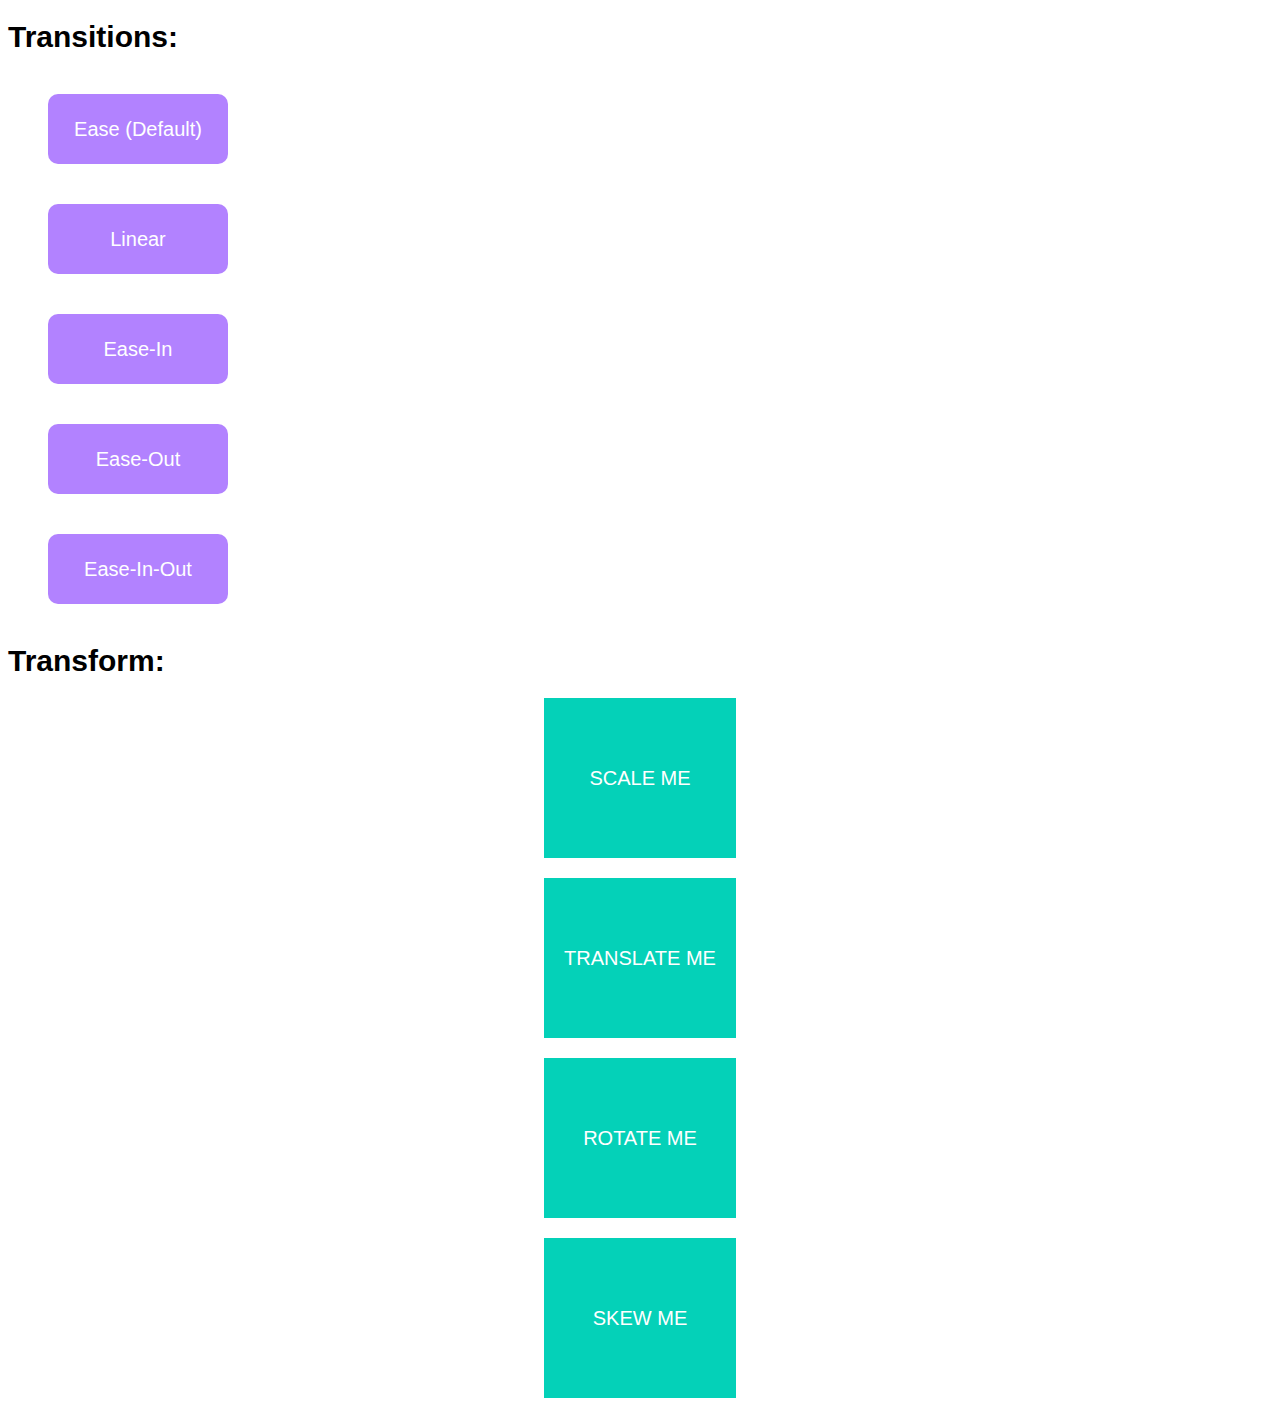
<file: 1 cheatSheet/index.html>
<!DOCTYPE html>
<html>
  <head>
    <meta charset="UTF-8" />
    <title>Transitions and Animations</title>
    <link rel="stylesheet" href="style.css" type="text/css" media="all" />
  </head>

  <body>
    <h1 class="title">Transitions:</h1>
    <div class="transition">
      <div id="ease" class="move">Ease (Default)</div>
      <div id="linear" class="move">Linear</div>
      <div id="ease-in" class="move">Ease-In</div>
      <div id="ease-out" class="move">Ease-Out</div>
      <div id="ease-in-out" class="move">Ease-In-Out</div>
    </div>
    <h1 class="title">Transform:</h1>
    <div>
      <div class="transform scale">scale me</div>
      <div class="transform translate">translate me</div>
      <div class="transform rotate">rotate me</div>
      <div class="transform skew">skew me</div>
    </div>
  </body>
</html>
</file>
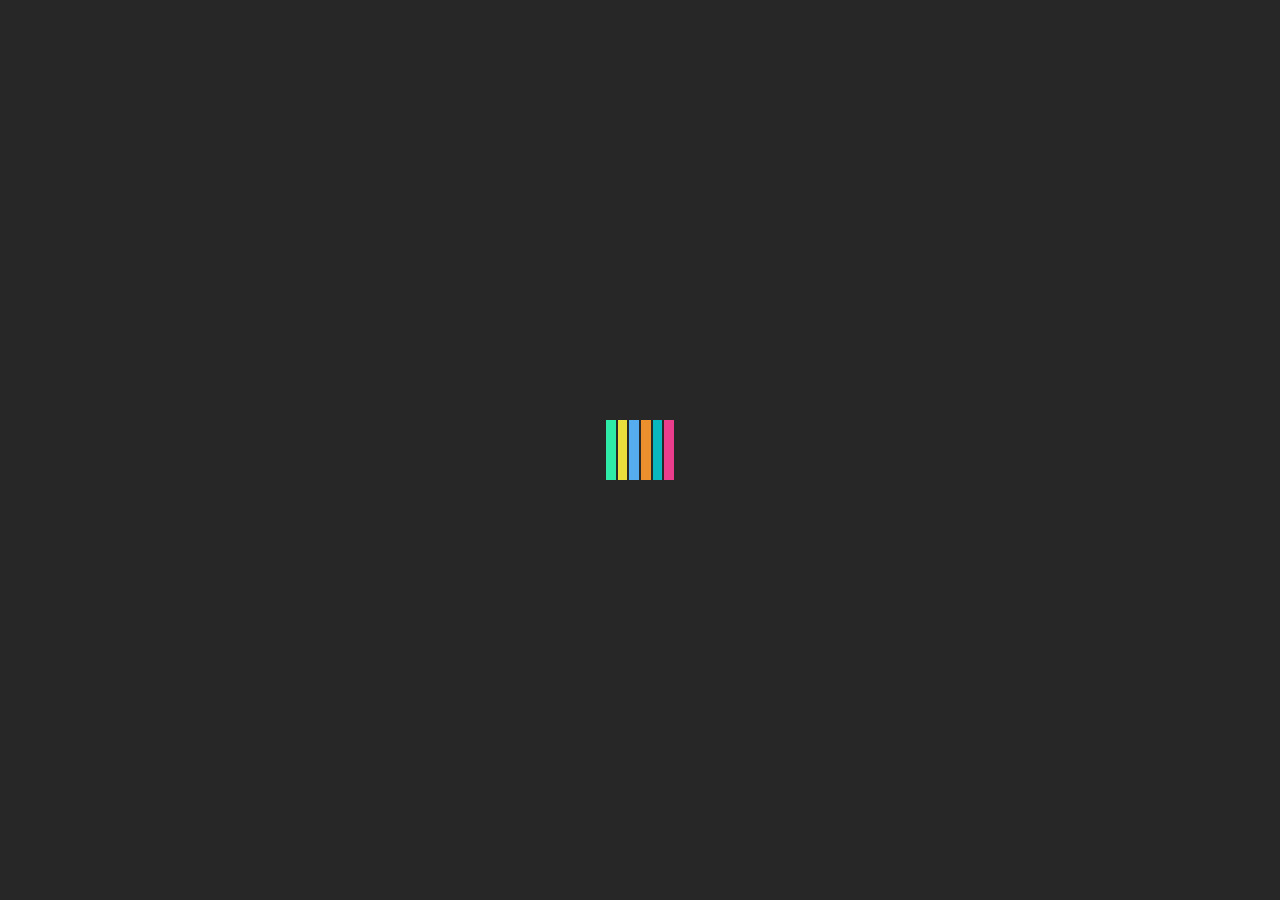
<file: 107 growing lines loading with CSS animation/index.htm>
<!DOCTYPE html>
<html lang="en-US">
    
<head>
    <meta charset="UTF-8">
    <meta name="viewport" content="width=device-width, initial-scale=1">
    <title>CSS animatin, transitions and transforms</title>
                
    <!-- OUR STYLESHEET -->
    <link rel="stylesheet" href="style.css" type="text/css" media="all">

   
</head>

<body>

<div class="loader">
  <span></span>
  <span></span>
  <span></span>
  <span></span>
  <span></span>
  <span></span>
</div>

</body>

</html>
</file>
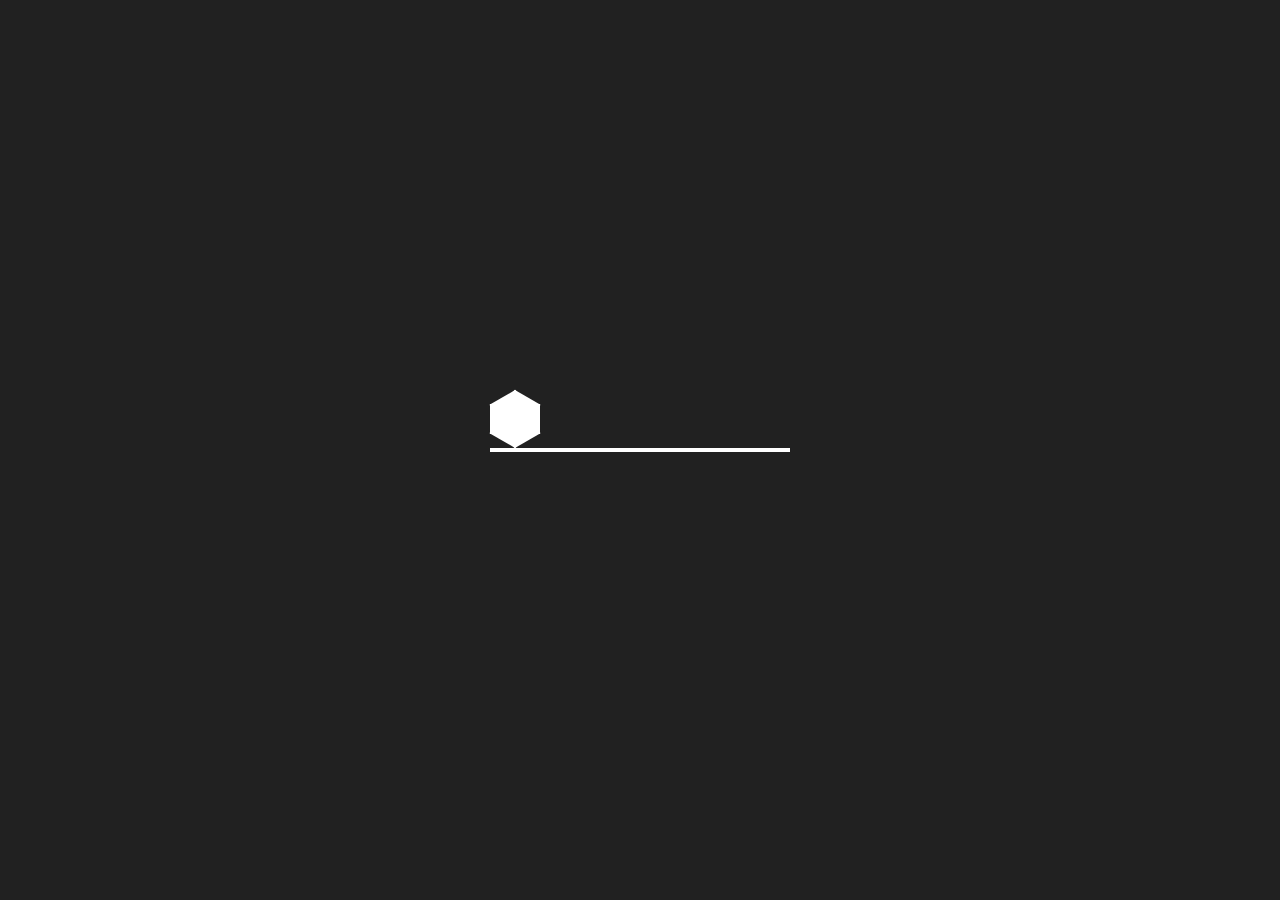
<file: 109 hexagon loader animation/index.htm>
<!DOCTYPE html>
<html lang="en-US">
    
<head>
    <meta charset="UTF-8">
    <meta name="viewport" content="width=device-width, initial-scale=1">
    <title>CSS animatin, transitions and transforms</title>
                
    <!-- OUR STYLESHEET -->
    <link rel="stylesheet" href="style.css" type="text/css" media="all">

    
</head>

<body>

    <div class="line">
        <div class="hexagon"></div>
    </div>

</body>
</html>
</file>
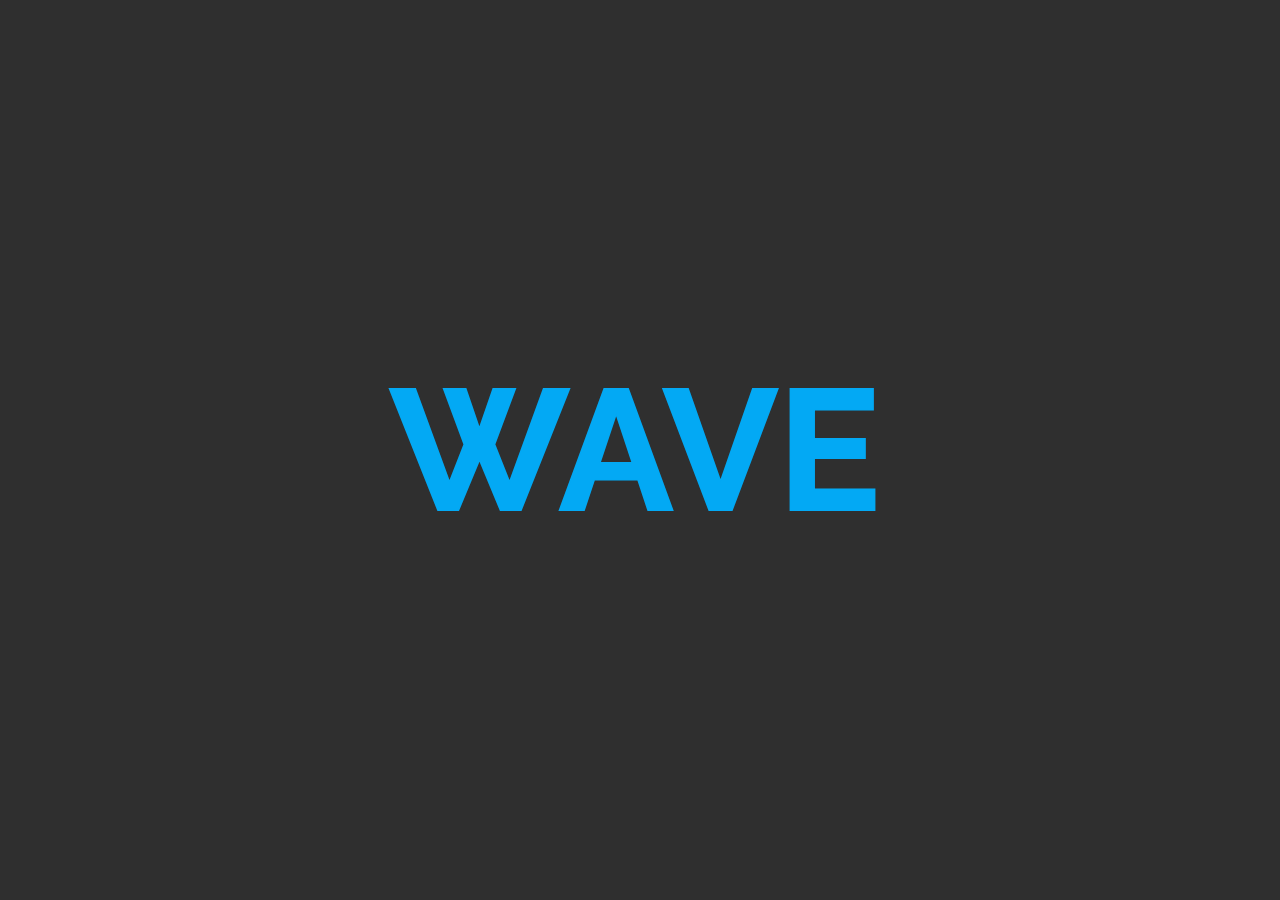
<file: 115 creative CSS wavy effect using CSS clip path property/index.htm>
<!DOCTYPE html>
<html lang="en-US">
    
<head>
    <meta charset="UTF-8">
    <meta name="viewport" content="width=device-width, initial-scale=1">
    <title>CSS animatin, transitions and transforms</title>
                
    <!-- OUR STYLESHEET -->
    <link rel="stylesheet" href="style.css" type="text/css" media="all">

   
</head>

<body>

	<div class="wave">
		<h2>wave</h2>
		<h2>wave</h2>
	</div>

</body>

</html>
</file>
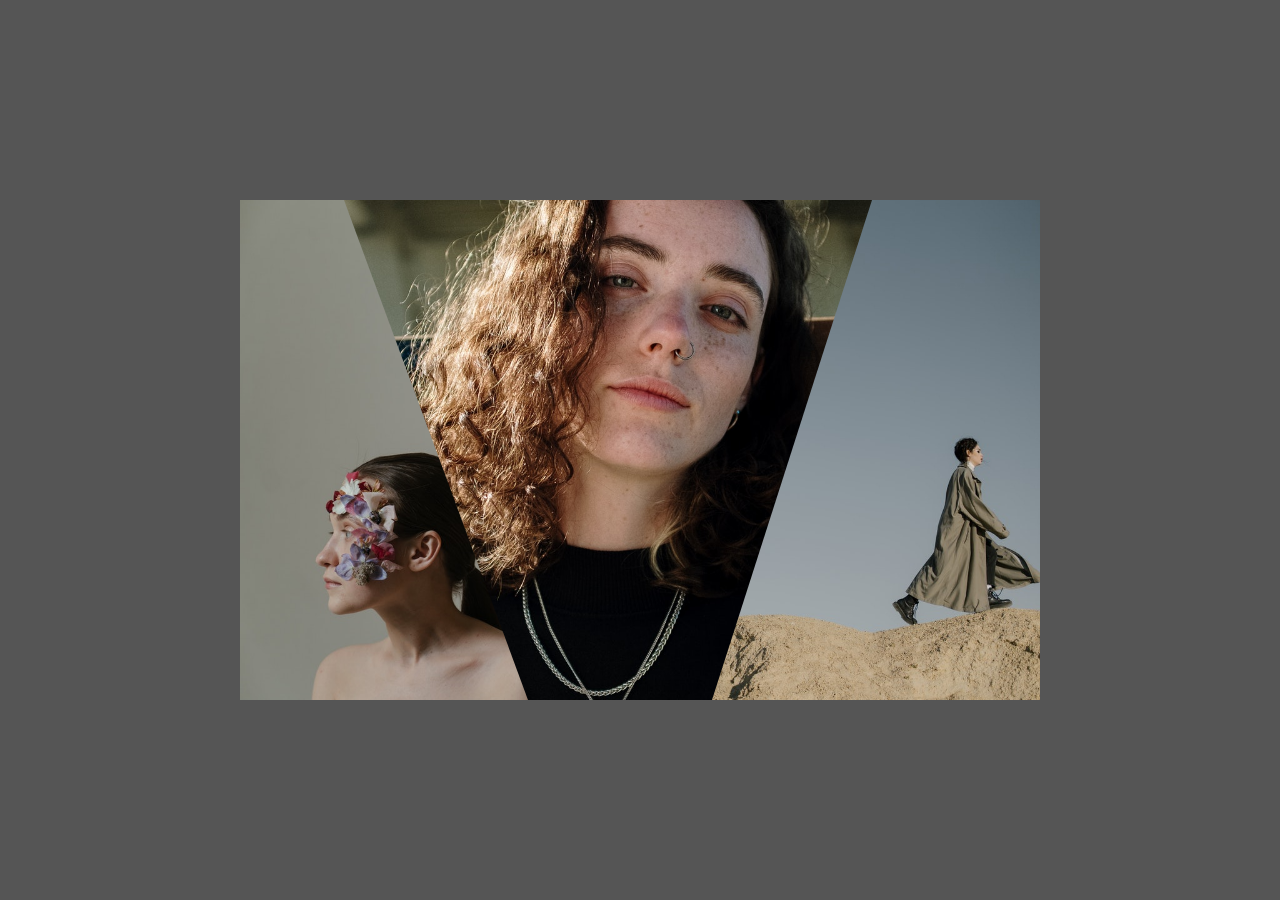
<file: 116 creative image hover effect using CSS clip path property/index.htm>
<!DOCTYPE html>
<html lang="en-US">
    
<head>
    <meta charset="UTF-8">
    <meta name="viewport" content="width=device-width, initial-scale=1">
    <title>CSS animatin, transitions and transforms</title>
                
    <!-- OUR STYLESHEET -->
    <link rel="stylesheet" href="style.css" type="text/css" media="all">

   
</head>

<body>

	<div class="container">
		<div class="clip clip1"></div>
		<div class="clip clip2"></div>
		<div class="clip clip3"></div>
	</div>

</body>

</html>
</file>
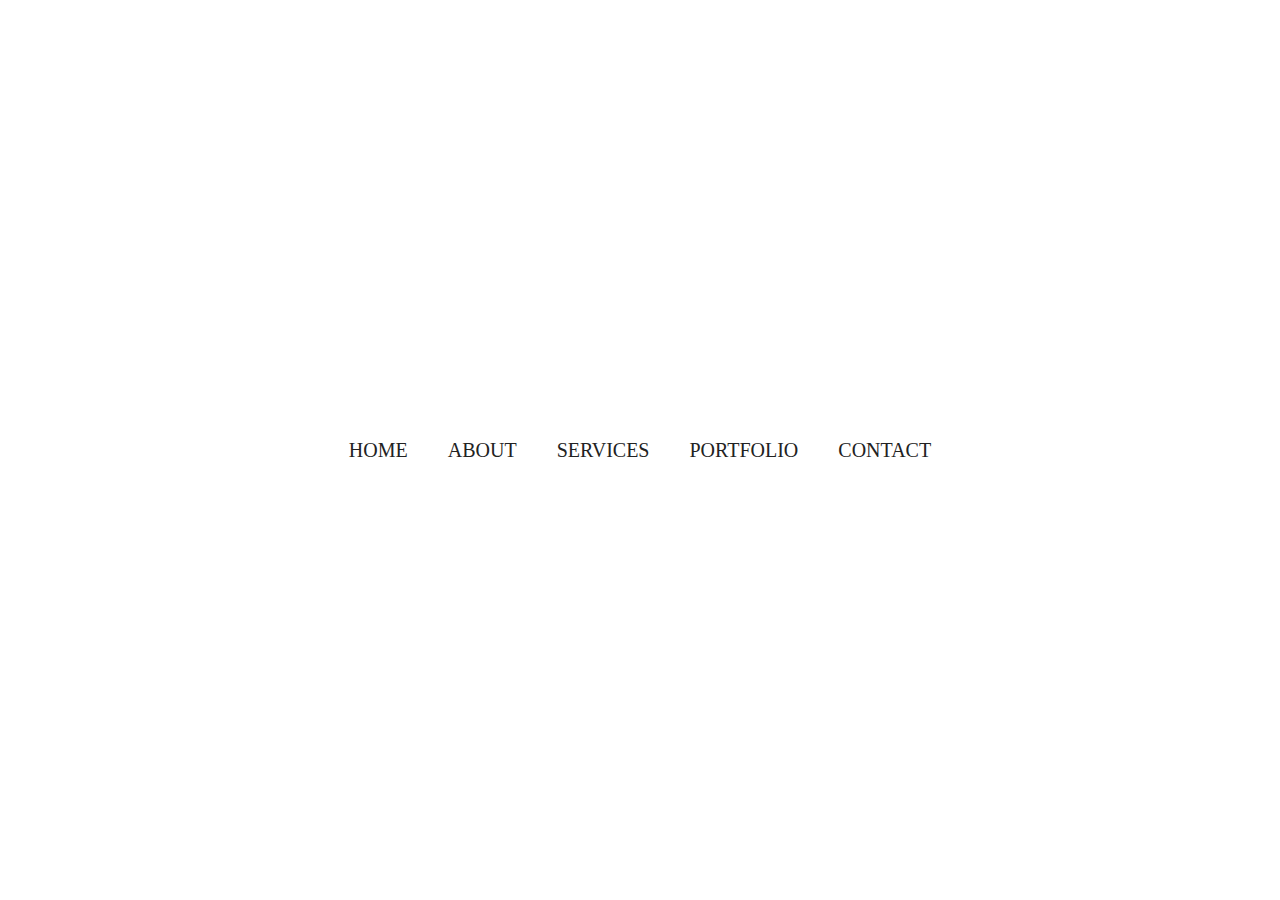
<file: 54 cool menu hover effect/index.htm>
<!DOCTYPE html>
<html lang="en-US">
    
<head>
    <meta charset="UTF-8">
    <meta name="viewport" content="width=device-width, initial-scale=1">
    <title>CSS animatin, transitions and transforms</title>
                
    <!-- OUR STYLESHEET -->
    <link rel="stylesheet" href="style.css" type="text/css" media="all">
    
</head>

<body>

    <ul>
        <li><a href="#">home</a></li>
        <li><a href="#">about</a></li>
        <li><a href="#">services</a></li>
        <li><a href="#">portfolio</a></li>
        <li><a href="#">contact</a></li>
    </ul>

</body>
</html>
</file>
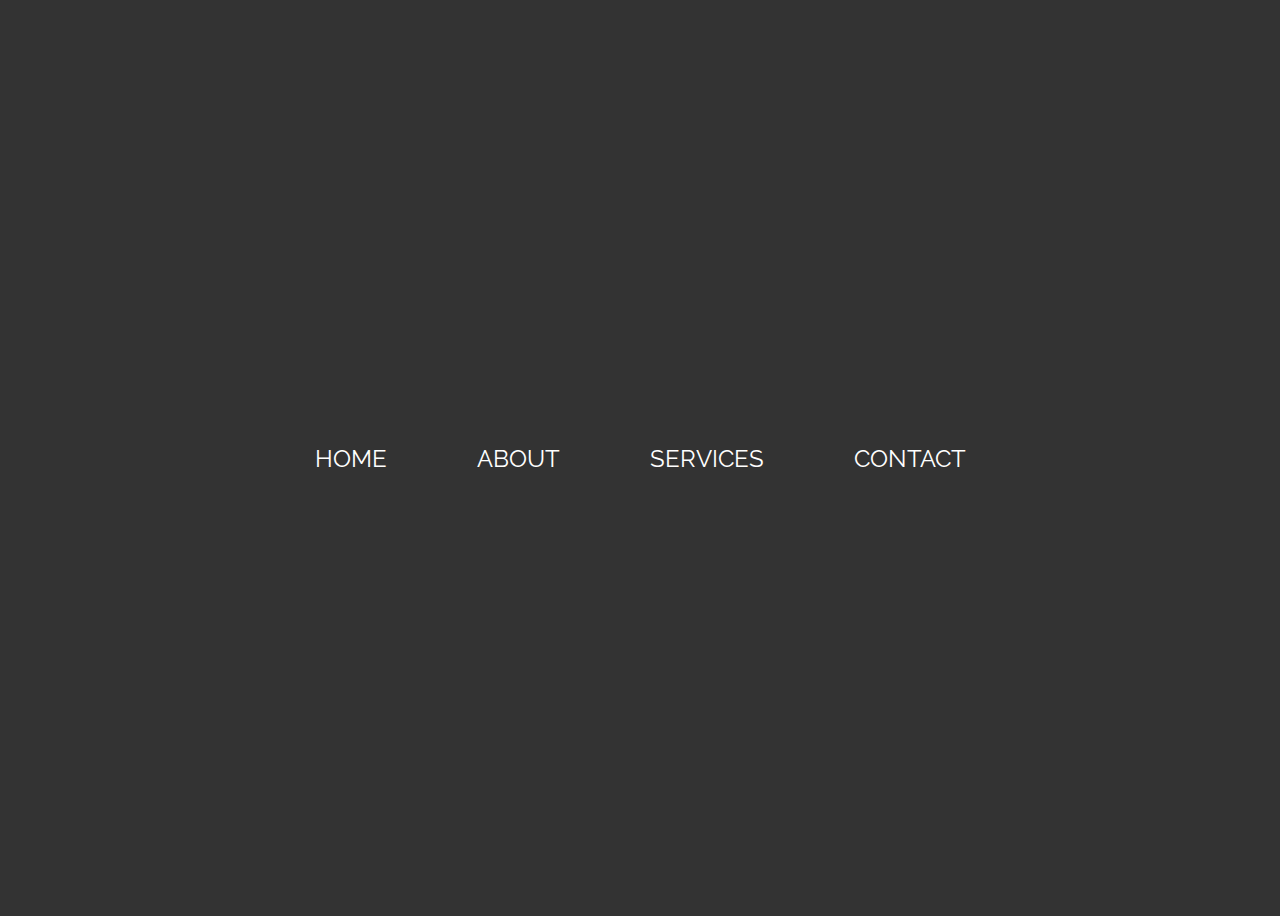
<file: 58 border sniper menu effect/index.htm>
<!DOCTYPE html>
<html lang="en-US">
    
<head>
    <meta charset="UTF-8">
    <meta name="viewport" content="width=device-width, initial-scale=1">
    <title>CSS animatin, transitions and transforms</title>
                
    <!-- OUR STYLESHEET -->
    <link rel="stylesheet" href="style.css" type="text/css" media="all">

   
</head>

<body>

	<ul>
		<li>
			<a href="#">home<span></span><span></span></a>
		</li>
		<li>
			<a href="#">about<span></span><span></span></a>
		</li>
		<li>
			<a href="#">services<span></span><span></span></a>
		</li>
		<li>
			<a href="#">contact<span></span><span></span></a>
		</li>
	</ul>

</body>

</html>
</file>
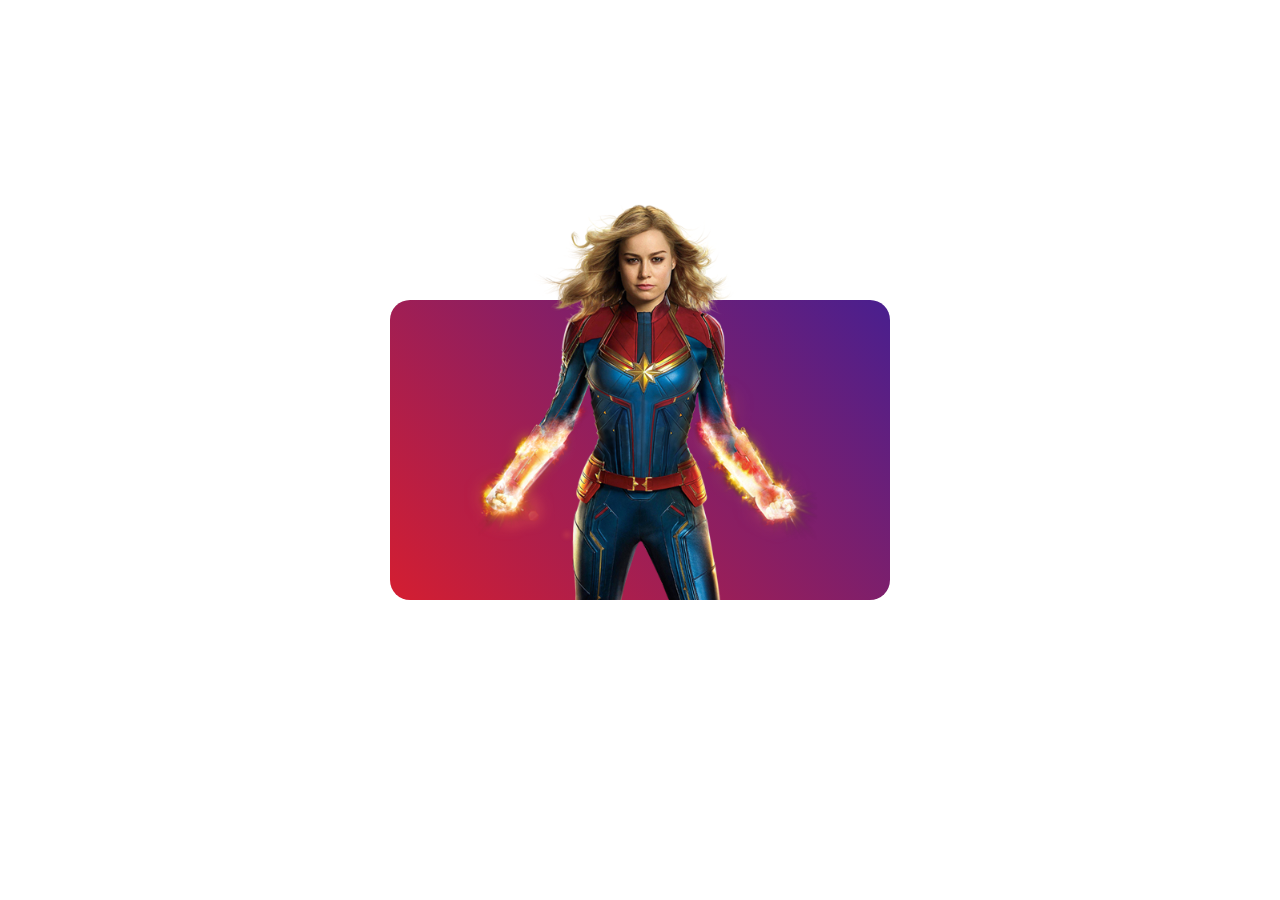
<file: 64 creative captain marvel card effect/index.htm>
<!DOCTYPE html>
<html lang="en-US">
    
<head>
    <meta charset="UTF-8">
    <meta name="viewport" content="width=device-width, initial-scale=1">
    <title>CSS animatin, transitions and transforms</title>
                
    <!-- OUR STYLESHEET -->
    <link rel="stylesheet" href="style.css" type="text/css" media="all">

   
</head>

<body>
	
	<div class="card">
		<div class="content">
			<h2>captain marvel</h2>
			<p>Lorem ipsum dolor sit amet, consectetur adipisicing elit, sed do eiusmod
			tempor incididunt ut labore et dolore magna aliqua.</p>
			<a href="#">read more</a>
		</div>
		<img src="1.png">
	</div>

</body>

</html>
</file>
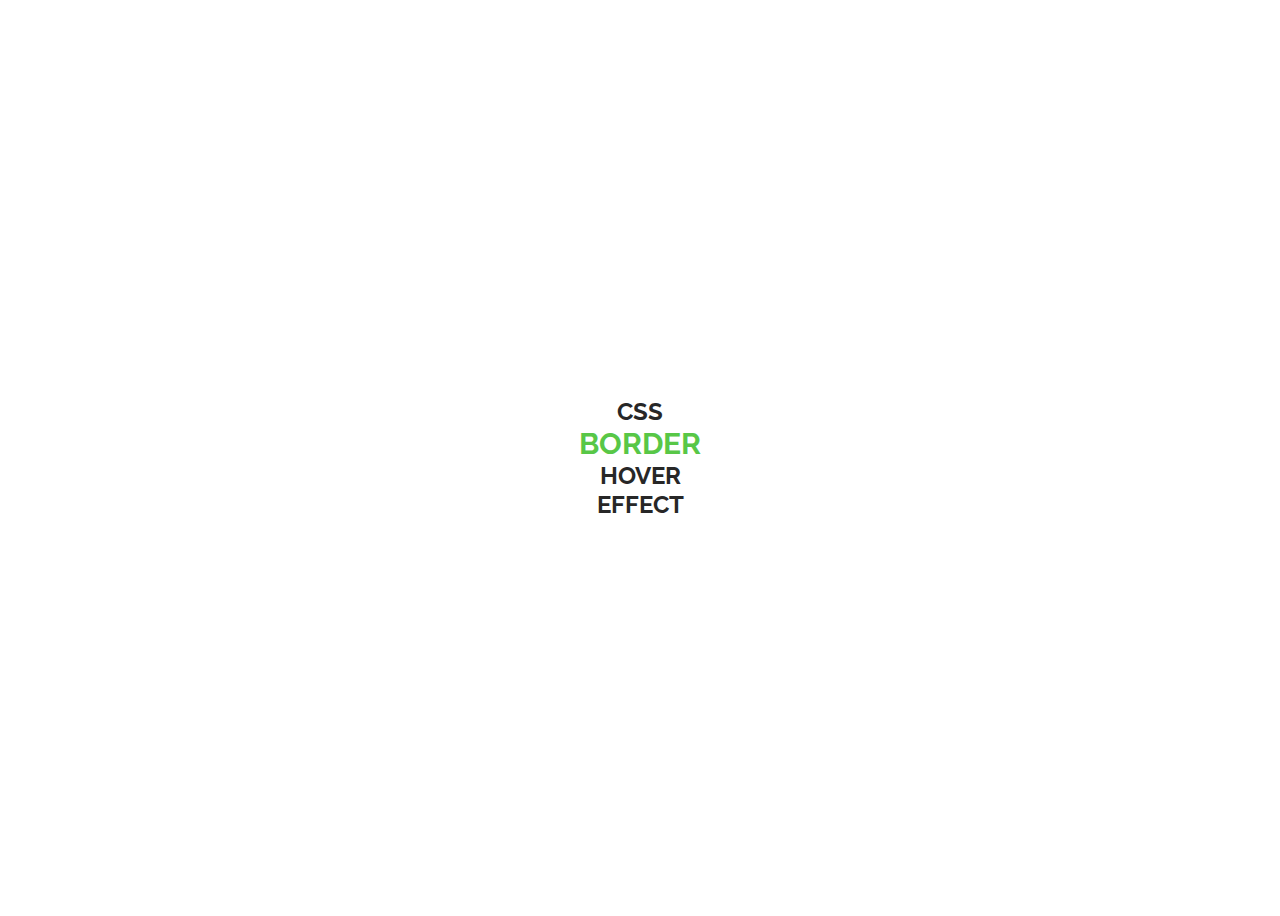
<file: 73 creative rotated text border effect using CSS transforms/index.htm>
<!DOCTYPE html>
<html lang="en-US">
    
<head>
    <meta charset="UTF-8">
    <meta name="viewport" content="width=device-width, initial-scale=1">
    <title>CSS animation, transitions and transforms</title>
                
    <!-- OUR STYLESHEET -->
    <link rel="stylesheet" href="style.css" type="text/css" media="all">

   
</head>

<body>
	
	<div class="box">
		<span class="rotated"></span>
		<h1>CSS<br>
			<span>border</span>
			<br>
			hover<br>
			effect
		</h1>
	</div>

</body>

</html>
</file>
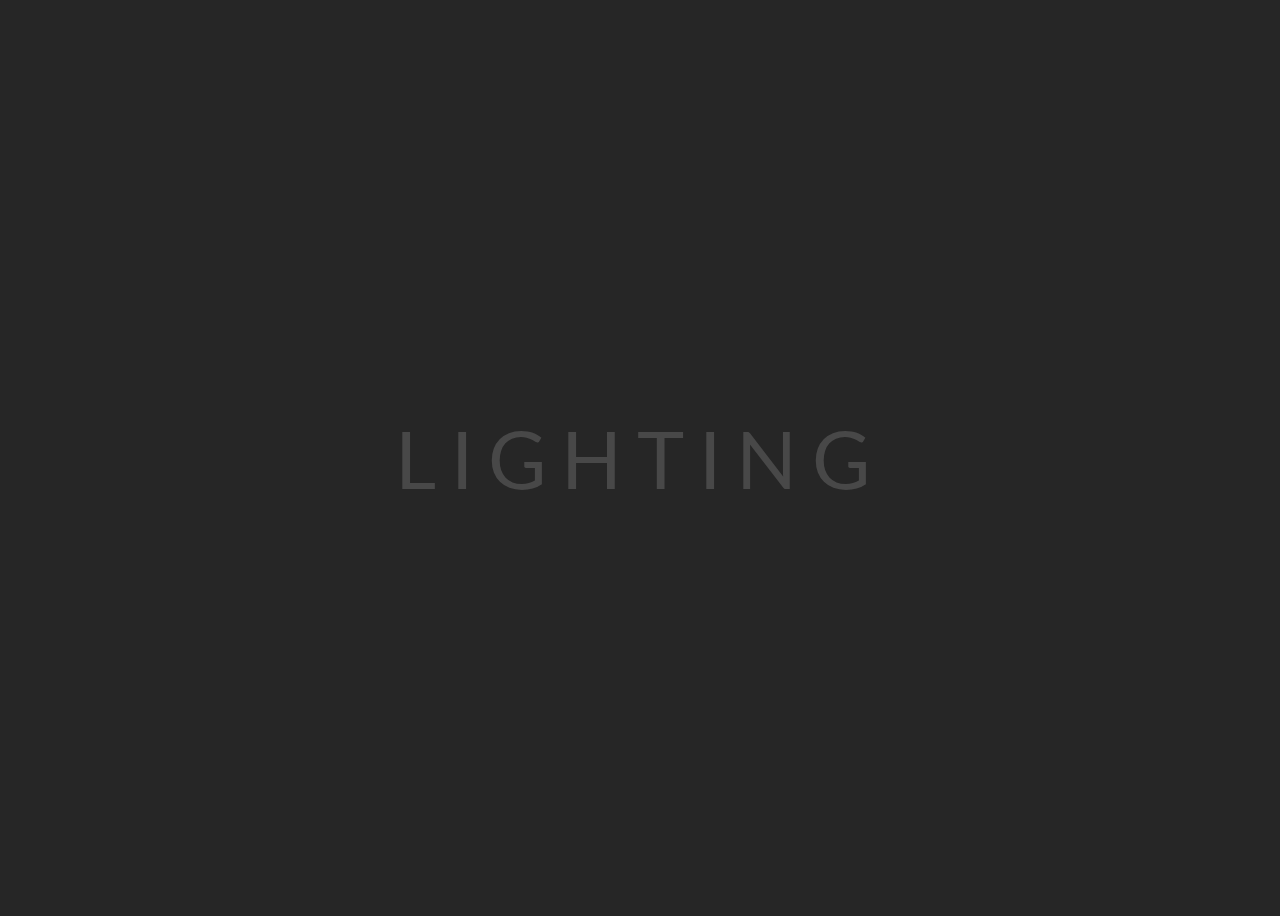
<file: 88 lighting text with css animation/index.htm>
<!DOCTYPE html>
<html lang="en-US">
    
<head>
    <meta charset="UTF-8">
    <meta name="viewport" content="width=device-width, initial-scale=1">
    <title>CSS animatin, transitions and transforms</title>
                
    <!-- OUR STYLESHEET -->
    <link rel="stylesheet" href="style.css" type="text/css" media="all">

    <!-- GOOGLE FONTS -->
    <link href="https://fonts.googleapis.com/css?family=Lato:400,700" rel="stylesheet">
    
</head>

<body>

<ul>
  <li>L</li>
  <li>I</li>
  <li>G</li>
  <li>H</li>
  <li>T</li>
  <li>I</li>
  <li>N</li>
  <li>G</li>
</ul>
  
</body>
</html>
</file>
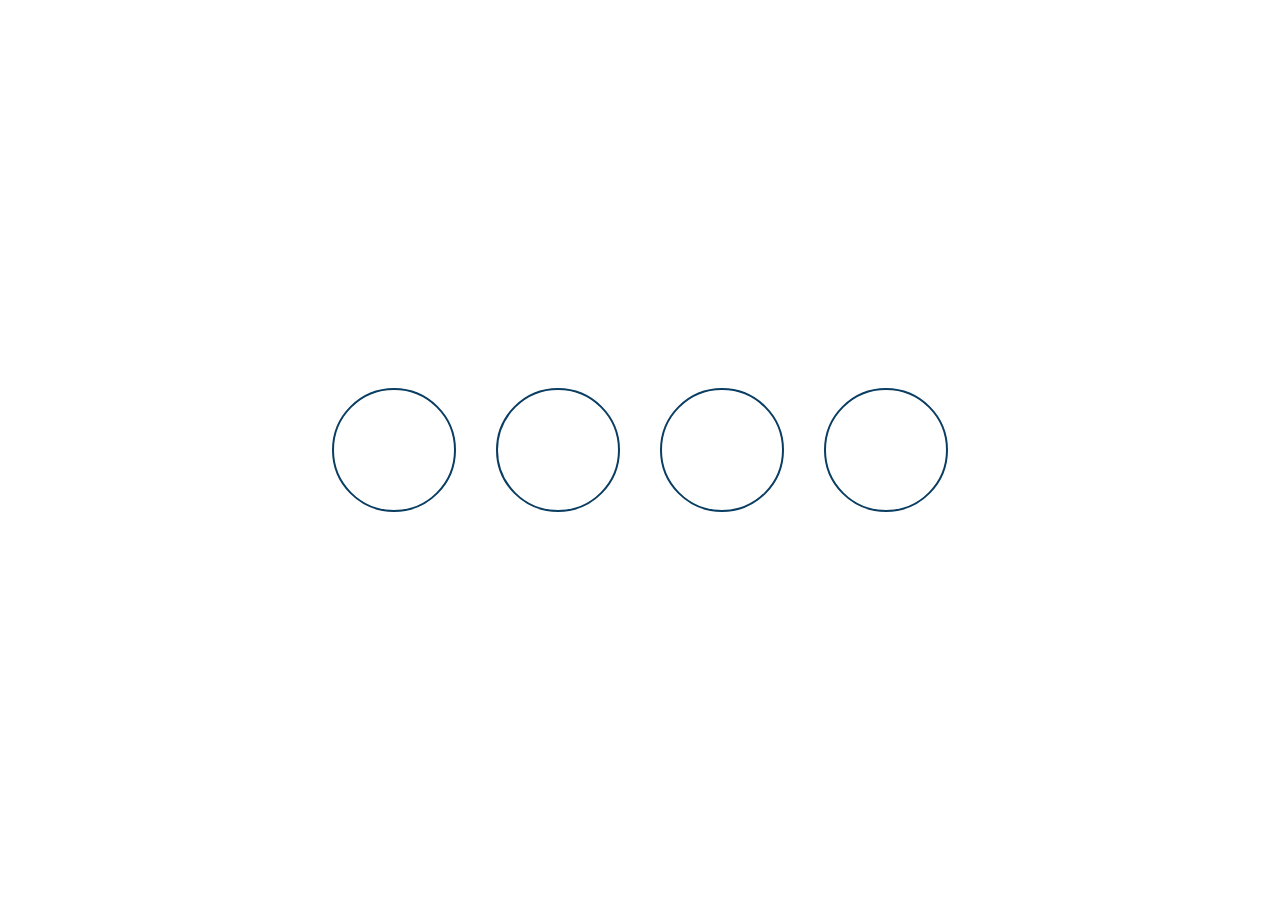
<file: 93 Icon Hover Effects with CSS Transitions and Animations/index.htm>
<!DOCTYPE html>
<html lang="en-US">
    
<head>
    <meta charset="UTF-8">
    <meta name="viewport" content="width=device-width, initial-scale=1">
    <title>CSS animatin, transitions and transforms</title>
                
    <!-- OUR STYLESHEET -->
    <link rel="stylesheet" href="style.css" type="text/css" media="all">

    <!-- FONT ِAWESOME -->
    <link rel="stylesheet" href="https://use.fontawesome.com/releases/v5.4.2/css/all.css" integrity="sha384-/rXc/GQVaYpyDdyxK+ecHPVYJSN9bmVFBvjA/9eOB+pb3F2w2N6fc5qB9Ew5yIns" crossorigin="anonymous">

   
</head>

<body>

	<ul>
		<li><i class="fas fa-heart"></i></li>
		<li><i class="fas fa-glass-martini"></i></li>
		<li><i class="fas fa-globe"></i></li>
		<li><i class="fas fa-gift"></i></li>
	</ul>

</body>
</html>
</file>
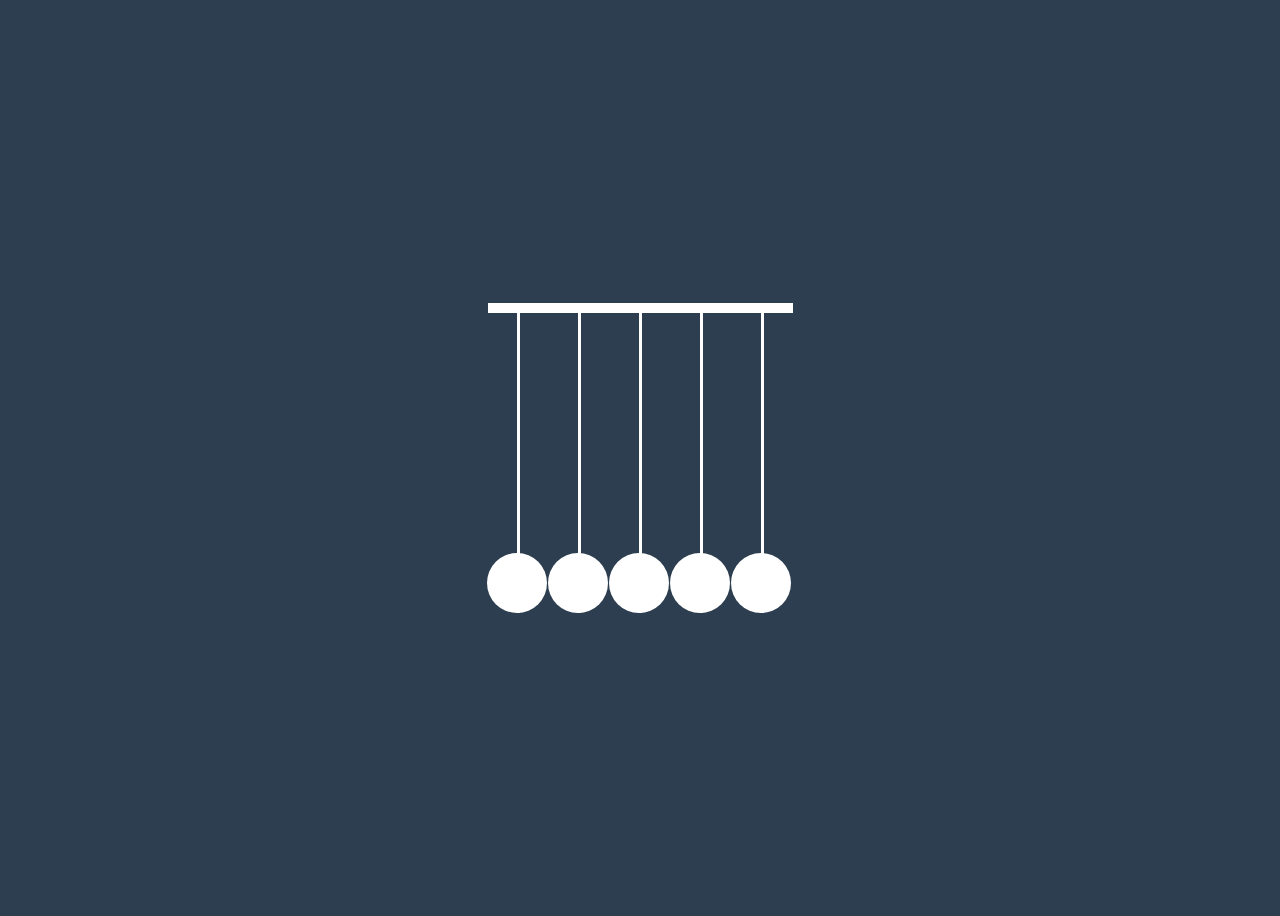
<file: 98 cradle/index.htm>
<!DOCTYPE html>
<html lang="en-US">
    
<head>
    <meta charset="UTF-8">
    <meta name="viewport" content="width=device-width, initial-scale=1">
    <title>CSS animatin, transitions and transforms</title>
                
    <!-- OUR STYLESHEET -->
    <link rel="stylesheet" href="style.css" type="text/css" media="all">

    <!-- GOOGLE FONTS -->
    <link href="https://fonts.googleapis.com/css?family=Lato:400,700" rel="stylesheet">
    
</head>

<body>

    <div class="cradle">
        <span></span>
        <span></span>
        <span></span>
        <span></span>
        <span></span>
    </div>
  
</body>
</html>
</file>
<file: 1 cheatSheet/style.css>
body {
    font-family: sans-serif;
}

.title {
    color: 'black';
    font-size: 30px;
}

.transition {
	width: 960px;
}


.move {
	margin: 2em;
	width: 150px;
	height: 50px;
	padding: 10px 15px;
	background-color: #b282ff;
	color: #fff;
	line-height: 50px;
	text-align: center;
	border-radius: .5em;
	font-size: 20px;
	transition-property: translate();
	transition-duration: 3s;
}

#ease {
    transition-timing-function: ease;
}

#linear {
    transition-timing-function: linear;
}

#ease-out {
    transition-timing-function: ease-out;
}

#ease-in {
    transition-timing-function: ease-in;
}

#ease-in-out {
    transition-timing-function: ease-in-out;
}

.move:hover {
	transform: translate(900px, 0);
}


.transform {      
    height: 160px;
    width: 160px;
    background-color: #04D1B8;
    color: white;
    line-height: 150px;
    text-align: center;
    font-size: 20px;
    margin: 20px;
    margin-right: auto;
    margin-left: auto;
    padding-left: 1rem;
    padding-right: 1rem;
    text-transform: uppercase;
    display: flex;
    flex-direction: column;
    justify-content: center;
    transition: transform 1s;
}

.scale:hover {
    transform: scale(0.2);
}

.translate:hover {
    transform: translate(320px, 320px);
}

.rotate:hover {
    transform: rotate(-180deg);
}

.skew:hover {
    transform: skewY(20deg);
}
</file>
<file: 107 growing lines loading with CSS animation/style.css>
body {
  height: 100vh;
  margin: 0;
  display: flex;
  justify-content: center;
  align-items: center;
  background-color: #272727;
}

/* each span beside the other */
.loader {
  width: 70px;
  display: flex;
}

/* style span */
span {
  width: 10px;
  height: 60px;
  margin: 0px 1px;
  background-color: white;
  animation: loading 0.8s ease-in-out infinite;
}

/* add animation delay and colors */
span:nth-child(1) {
  background-color: #2eeca8;
  animation-delay: 0.2s;
}

.loader span:nth-child(2) {
  background:#eade3d;
  animation-delay:0.3s;
}
.loader span:nth-child(3) {
  background:#55acee;
  animation-delay:0.4s;
}
.loader span:nth-child(4) {
  background:#ec902e;
  animation-delay:0.5s;
}
.loader span:nth-child(5) {
  background:#09b7bf;
  animation-delay:0.6s;
}
.loader span:nth-child(6) {
  background:#ea3d8c;
  animation-delay:0.7s;
}

@keyframes loading {
  0% {
    transform: scaleY(0.1);
  }

  35% {
    transform: scaleY(1);
  }

  60%, 100% {
    transform: scaleY(0.1);
  }
}
</file>
<file: 109 hexagon loader animation/style.css>
body {
 margin: 0;
 display: flex;
 align-items: center;
 justify-content: center;
 height: 100vh;
 background-color: #212121;
}

.line {
  width: 300px;
  border-bottom: 4px solid white;
  position: relative;
  animation: animateline 2s linear infinite;
}

/* hexagon style */
.hexagon {
  position: absolute;
  left: 0;
  bottom: 14px;
  width: 50px;
  height: 30px;
  background-color: white;
  animation: animatehexagon 2s linear infinite;
}

.hexagon:before {
  content: "";
  position: absolute;
  top: 0;
  left: 0;
  width: 100%;
  height: 100%;
  background-color: white;
  transform: rotate(60deg);
}

.hexagon:after {
  content: "";
  position: absolute;
  top: 0;
  left: 0;
  width: 100%;
  height: 100%;
  background-color: white;
  transform: rotate(-60deg);
}

/* create hexagon animation */
@keyframes animatehexagon {
  0% { left: 0; }
  50% { left: calc(100% - 50px);
  transform: rotate(720deg) }
  100% { left: 0; }
}

/* create hexagon animation */
@keyframes animateline {
  0% { transform: rotate(30deg); }
  25% { transform: rotate(0deg); }
  50% { transform: rotate(-30deg); }
  75% { transform: rotate(0deg); }
  100% { transform: rotate(30deg); }
}
</file>
<file: 115 creative CSS wavy effect using CSS clip path property/style.css>
@import url(https://fonts.googleapis.com/css?family=Raleway:400,500,800);

* {
  margin: 0;
  padding: 0;
  box-sizing: border-box;
  font-family: 'Raleway', Arial, sans-serif;
}

body {
  background-color: #2f2f2f;
  height: 100vh;
  display: flex;
  justify-content: center;
  align-items: center;
}

/* div styles */
.wave {
  position: relative;
  width: 500px;
  height: 500px;
}

/* h2 styles */
h2 {
  position: absolute;
  text-align: center;
  line-height: 500px;
  font-size: 170px;
  text-transform: uppercase;
}

/* first h2 */
h2:nth-child(1) {
  color: transparent;
  -webkit-text-stroke: 2px #03a9f4;
}

h2:nth-child(2) {
  color: #03a9f4;
  /* go to https://bennettfeely.com/clippy/ trapezoide */
  animation: wave 2s ease-in-out infinite;
}

/* go to https://bennettfeely.com/clippy/ custom */
@keyframes wave {
  0% {
    clip-path: polygon(0% 38%, 21% 40%, 38% 51%, 54% 57%, 75% 57%, 100% 52%, 100% 100%, 0% 100%);
  }
  /* go to https://bennettfeely.com/clippy/ custom  create the same but in the other direction */
  50% {
    clip-path: polygon(0 49%, 16% 56%, 33% 55%, 55% 50%, 75% 42%, 100% 40%, 100% 100%, 0% 100%);
  }
  /* copy and paste again the first wave */
  100% {
    clip-path: polygon(0% 38%, 21% 40%, 38% 51%, 54% 57%, 75% 57%, 100% 52%, 100% 100%, 0% 100%);
  }
}
</file>
<file: 116 creative image hover effect using CSS clip path property/style.css>
body {
  margin: 0;
  padding: 0;
  background-color: #555;
  height: 100vh;
  display: flex;
  justify-content: center;
  align-items: center;
}

.container {
  position: relative;
  width: 800px;
  height: 500px;
  background-color: #222;
}

.clip {
  position: absolute;
  top: 0;
  left: 0;
  width: 100%;
  height: 100%;
  transition: all 0.5s;
}

.clip1 {
  background: url(1.jpg);
  background-size: cover;
  background-position: center;
  clip-path: polygon(0 0, 17% 0, 49% 100%, 0% 100%);
}

.clip2 {
  background: url(2.jpg);
  background-size: cover;
  background-position: center;
  clip-path: polygon(13% 0, 81% 0, 59% 100%, 36% 100%);
}

.clip3 {
  background: url(3.jpg);
  background-size: cover;
  background-position: center;
  clip-path: polygon(79% 0, 100% 0, 100% 100%, 59% 100%);
}

.container:hover .clip {
  clip-path: polygon(100% 0, 100% 0, 100% 100%, 100% 100%);
}

.container .clip:hover {
  clip-path: polygon(0 0, 100% 0, 100% 100%, 0 100%);
}
</file>
<file: 54 cool menu hover effect/style.css>
body {
 margin: 0;
 display: flex;
 align-items: center;
 justify-content: center;
 height: 100vh;
 font-family: verdana
}

ul {
  padding: 0;
  display: flex;
}


li {
  list-style-type: none; /* to remove bullets */
  padding: 10px 20px;
}

a {
  text-decoration: none; /* to remove the underlines */
  text-transform: uppercase;
  font-size: 20px;
  color: #222;
  position: relative;
}

ul li a:before {
  content: "";
  width: 0;
  height: 5px;
  background-color: #00bcd4;
  position: absolute;
  top: 120%;
  left: 0;
  transition: all 0.5s;
}

ul li a:after {
  content: "";
  width: 0;
  height: 5px;
  background-color: #f0f;
  position: absolute;
  top: 120%;
  right: 0;
  transition: all 0.5s;
}

ul li a:hover:before {
  width: 50%;
  transform: translateX(100%);
}

ul li a:hover:after {
  width: 50%;
  transform: translateX(-100%);
}
</file>
<file: 58 border sniper menu effect/style.css>
@import url(https://fonts.googleapis.com/css?family=Raleway:400,500,800);

body {
  background-color: #333;
  height: 100vh;
  display: flex;
  justify-content: center;
  align-items: center;
  font-family: 'Raleway', Arial, sans-serif;
}

ul {
  padding: 0;
  display: flex;
}

ul li {
  list-style: none;
  padding: 10px 40px;
}

ul li a {
  text-decoration: none;
  text-transform: uppercase;
  font-size: 24px;
  color: white;
  position: relative;
  padding: 5px;
}

a:hover {
  color: #ff0;
}

span:first-child:before {
  content: "";
  position: absolute;
  top: 0;
  left: 0;
  width: 8px;
  height: 8px;
  background-color: transparent;
  border-top: 2px solid #ff0;
  border-left: 2px solid #ff0;
  transition: 0.2s;
  opacity: 0;
}

span:first-child:after {
  content: "";
  position: absolute;
  top: 0;
  right: 0;
  width: 8px;
  height: 8px;
  background-color: transparent;
  border-top: 2px solid #ff0;
  border-right: 2px solid #ff0;
  transition: 0.2s;
  opacity: 0;
}


span:last-child:before {
  content: "";
  position: absolute;
  bottom: 0;
  left: 0;
  width: 8px;
  height: 8px;
  background-color: transparent;
  border-bottom: 2px solid #ff0;
  border-left: 2px solid #ff0;
  transition: 0.2s;
  opacity: 0;
}

span:last-child:after {
  content: "";
  position: absolute;
  bottom: 0;
  right: 0;
  width: 8px;
  height: 8px;
  background-color: transparent;
  border-bottom: 2px solid #ff0;
  border-right: 2px solid #ff0;
  transition: 0.2s;
  opacity: 0;
}


a:hover span:first-child:before {
  top: -10px;
  left: -10px;
  opacity: 1;
}

a:hover span:first-child:after {
  top: -10px;
  right: -10px;
  opacity: 1;
}

a:hover span:last-child:before {
  bottom: -10px;
  left: -10px;
  opacity: 1;
}

a:hover span:last-child:after {
  bottom: -10px;
  right: -10px;
  opacity: 1;
}
</file>
<file: 64 creative captain marvel card effect/style.css>
@import url(https://fonts.googleapis.com/css?family=Raleway:400,500,800);
body {
  margin: 0;
  height: 100vh;
  display: flex;
  justify-content: center;
  align-items: center;
  font-family: 'Raleway', Arial, sans-serif;
}
.card {
  position: relative;
  width: 500px;
  height: 300px;
  display: flex;
  align-items: center;
  background: linear-gradient(45deg, #d41e31, #491f8f);
  border-radius: 20px;
}

img {
  position: absolute;
  bottom: 0;
  left: 50%;
  transform: translateX(-50%);
  height: 400px;
  transition: 0.5s;
}

.card:hover img {
  height: 450px;
  left: 80%;
}

.content {
  position: relative;
  width: 40%;
  left: 20%;
  color: white;
  text-transform: capitalize;
  transition: 0.5s;
  opacity: 0;
}

.card:hover .content {
  left: 5%;
  opacity: 1;
}

h2 {
  margin: 0;
  padding: 0;
}

p {
  margin-bottom: 20px;
}

a {
  position: relative;
  display: inline-block;
  color: #111;
  padding: 5px 10px;
  background: white;
  text-decoration: none;
  border-radius: 10px;
}
</file>
<file: 73 creative rotated text border effect using CSS transforms/style.css>
@import url(https://fonts.googleapis.com/css?family=Raleway:400,500,800);

body {
  height: 100vh;
  display: flex;
  justify-content: center;
  align-items: center;
  font-family: 'Raleway', Arial, sans-serif;
}

.box {
  position: relative;
  width: 200px;
  height: 200px;
  box-sizing: border-box;
}

h1 {
  margin: 0;
  padding: 0;
  color: #272727;
  position: absolute;
  top: 50%;
  left: 50%;
  transform: translate(-50%, -50%);
  text-align: center;
  font-size: 24px;
  text-transform: uppercase;
}

span {
  color: #58c747;
  font-size: 30px;
}

.box:before {
  content: "";
  position: absolute;
  top: 0;
  left: 0;
  width: 100%;
  height: 100%;
  border-top: 4px solid #58c747;
  border-bottom: 4px solid #58c747;
  box-sizing: border-box;
  transition: 0.5s;
  transform: scaleX(0);
}

.box:hover:before {
  transform: scaleX(1);
}

.box:after {
  content: "";
  position: absolute;
  top: 0;
  left: 0;
  width: 100%;
  height: 100%;
  border-right: 4px solid #58c747;
  border-left: 4px solid #58c747;
  box-sizing: border-box;
  transition: 0.5s;
  transform: scaleY(0);
}

.box:hover:after {
  transform: scaleY(1);
  transition-delay: 0.5s;
}

.rotated {
  position: absolute;
  width: 100%;
  height: 100%;
  display: block;
  transform: rotate(45deg);
  box-sizing: border-box;
}

.rotated:before {
  content: "";
  position: absolute;
  top: 0;
  left: 0;
  width: 100%;
  height: 100%;
  border-top: 4px solid #58c747;
  border-bottom: 4px solid #58c747;
  box-sizing: border-box;
  transition: 0.5s;
  transform: scaleX(0);
}

.box:hover .rotated:before {
  transform: scaleX(1);
  transition-delay: 1s;
}


.rotated:after {
  content: "";
  position: absolute;
  top: 0;
  left: 0;
  width: 100%;
  height: 100%;
  border-right: 4px solid #58c747;
  border-left: 4px solid #58c747;
  box-sizing: border-box;
  transition: 0.5s;
  transform: scaleY(0);
}

.box:hover .rotated:after {
  transform: scaleY(1);
  transition-delay: 1.5s;
};
</file>
<file: 88 lighting text with css animation/style.css>
body {
	height: 100vh;
	display: flex;
	justify-content: center;
	align-items: center;
	font-family: 'Lato', sans-serif;
	background-color: #262626;
}

ul {
	margin: 0;
	padding: 0;
	display: flex;
}

ul li {
	list-style: none;
	color: #484848;
	font-size: 80px;
	letter-spacing: 15px;
	animation: lighting 1.4s linear infinite;
}

@keyframes lighting {
	/* starting point of our animation */
	0% {
		color: #484848;
		text-shadow: none;
	}

	90% {
		color: #484848;
		text-shadow: none;
	}

	100% {
		color: #fff900;
		text-shadow: 0 0 7px #fff900, 0 0 50px #ff6c00;
	}
}

ul li:nth-child(1) {
	animation-delay: 0
}

ul li:nth-child(2) {
	animation-delay: 0.1s
}

ul li:nth-child(3) {
	animation-delay: 0.2s
}

ul li:nth-child(4) {
	animation-delay: 0.3s
}

ul li:nth-child(5) {
	animation-delay: 0.4s
}

ul li:nth-child(6) {
	animation-delay: 0.5s
}

ul li:nth-child(7) {
	animation-delay: 0.6s
}

ul li:nth-child(8) {
	animation-delay: 0.7s
}
</file>
<file: 93 Icon Hover Effects with CSS Transitions and Animations/style.css>
body {
 margin: 0;
 display: flex;
 align-items: center;
 justify-content: center;
 height: 100vh;
 font-family: sans-serif;
}

/* make them one beside the other */
ul {
  padding: 0;
  margin: 0;
  display: flex;
}

/* style each element */
ul li {
  list-style-type: none;
  width: 120px;
  height: 120px;
  margin: 0 20px;
  border:2px solid #0a3d62;
  border-radius: 50%;
  transition: all 0.5s;
  position: relative;
  display: flex;
  align-items: center;
  justify-content: center;
}

/* style the icons */
ul li i {
  font-size: 48px;
  color: #0a3d62;
  transition: 0.5s;
}

ul li:before {
  content: '';
  position: absolute;
  top: 0;
  left: 0;
  width: 100%;
  height: 100%;
  background-color: #0a3d62;
  border-radius: 50%;
  z-index: -1;
  transition: all 0.5s;
  opacity: 0;
}

/* make it appear again when hover */
ul li:hover:before {
  opacity: 1;
  /* this will scale it to make it smaller */
  transform: scale(0.8);
}

/* change icon color when hover */
ul li:hover i {
  color: white;
}

ul li:after {
  content: '';
  position: absolute;
  top: 0;
  left: 0;
  width: 100%;
  height: 100%;
  background-color: transparent;
  border-radius: 50%;
  border:2px dashed #2e86de;
  transition: all 0.5s;
  opacity: 0;
  z-index: -1;
  box-sizing: border-box;
}

/* make the dashed border appear */
ul li:hover:after {
  opacity: 1;
  animation: rotating 10s linear infinite;
}

@keyframes rotating {
  0% { transform:scale(0.92) rotate(0deg); }
  100% { transform:scale(0.92) rotate(360deg); }
}
</file>
<file: 98 cradle/style.css>
body {
	height: 100vh;
	display: flex;
	justify-content: center;
	align-items: center;
	background-color: #2c3e50;
}

.cradle {
	display: flex;
	border-top: 10px solid white;
}

.cradle span {
	display: block;
	width: 3px;
	height: 300px;
	background-color: white;
	margin: 0 29px;
	position: relative;
	transform-origin: top;
}

.cradle span:before {
	content: "";
	position: absolute;
	bottom: 0;
	left: 0;
	width: 60px;
	height: 60px;
	border-radius: 50%;
	background-color: white;
	transform: translateX(-50%);
}

.cradle span:first-child {
	animation: left-arm 2s ease-in infinite;
}

.cradle span:last-child {
	animation: right-arm 2s ease-in infinite 1s;
}

@keyframes left-arm {
	0% { transform: rotate(0deg); }
	25% { transform: rotate(60deg); }
	50% { transform: rotate(0deg); }
	100% { transform: rotate(0deg); }
}

@keyframes right-arm {
	0% { transform: rotate(0deg); }
	25% { transform: rotate(-60deg); }
	50% { transform: rotate(0deg); }
	100% { transform: rotate(0deg); }
}
</file>
